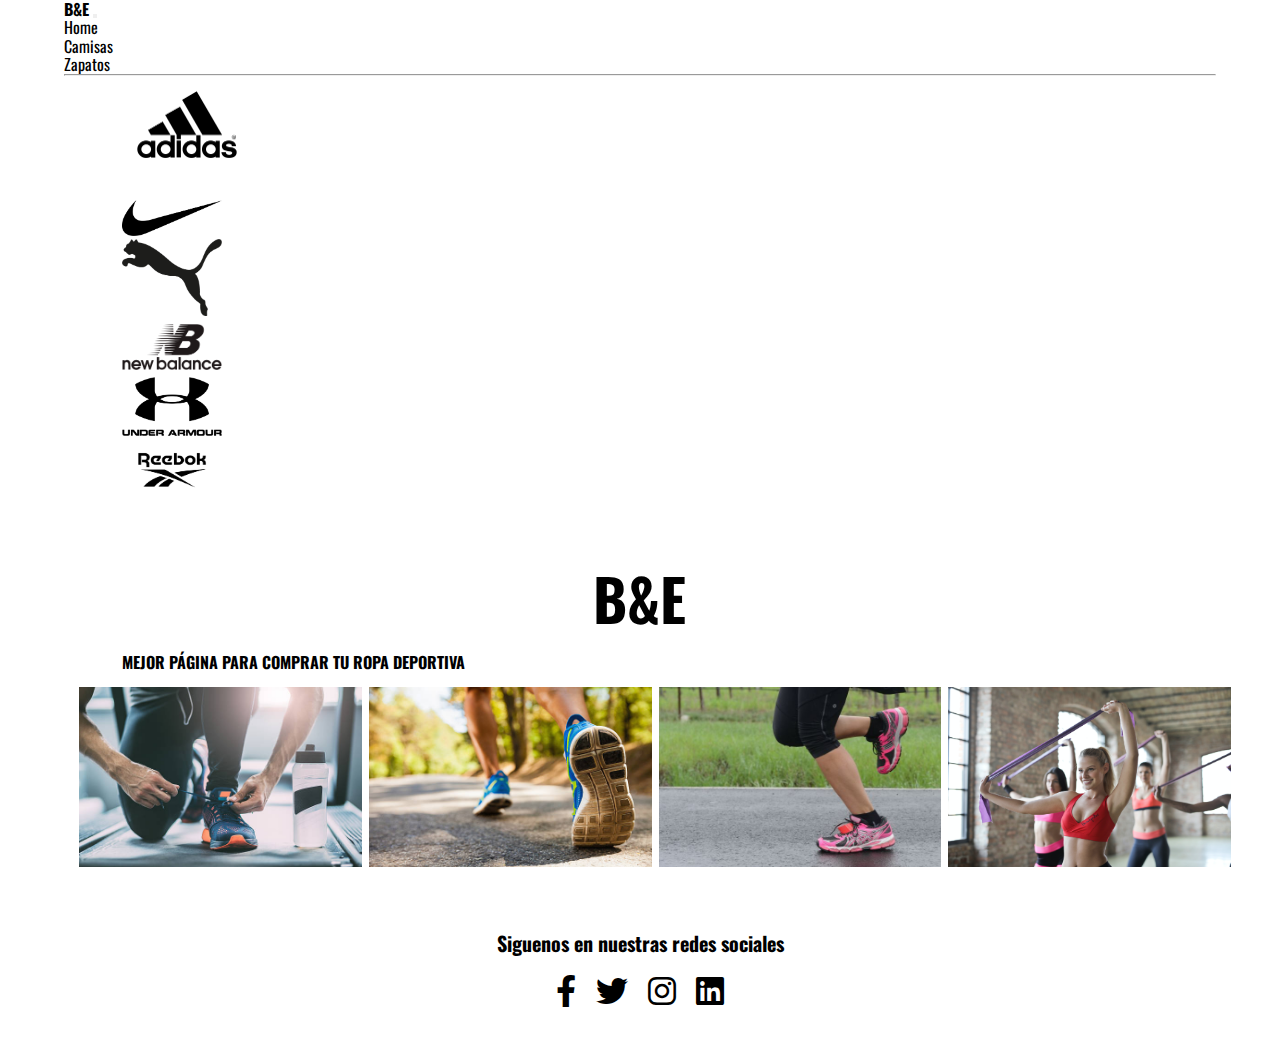
<file: Proyecto/index.html>
<!DOCTYPE html>
<html>
	<head>
		<title>Página B&E</title>
		<meta charset="utf-8">
		<meta name="keywords" content="zapatos, nike, adidas, rebook, camisa, gorra, cachucha">
		<meta name="description" content="La mejor página de zapatos a nivel nacional, con envíos seguros y la mejor calidad">
		<meta name="author" content="William Bernal">
		<meta name="copyright" content="Facebook Inc.">
		<meta name="robots" content="index">
		<link rel="stylesheet" type="text/css" href="estiloNew.css">
		<link rel="stylesheet" type="text/css" href="normalize.css">
		<link rel="icon" href="logo.ico">
		<!-- FONT AWESOME -->
		<link rel="stylesheet" href="https://cdnjs.cloudflare.com/ajax/libs/font-awesome/6.0.0/css/all.min.css" integrity="sha512-9usAa10IRO0HhonpyAIVpjrylPvoDwiPUiKdWk5t3PyolY1cOd4DSE0Ga+ri4AuTroPR5aQvXU9xC6qOPnzFeg==" crossorigin="anonymous" referrerpolicy="no-referrer" />
		<link rel="preconnect" href="https://fonts.googleapis.com">
		<link rel="preconnect" href="https://fonts.gstatic.com" crossorigin>
		<link href="https://fonts.googleapis.com/css2?family=Oswald:wght@300&display=swap" rel="stylesheet">
		<link href="https://cdn.jsdelivr.net/npm/bootstrap@5.1.3/dist/css/bootstrap.min.css" rel="stylesheet" integrity="sha384-1BmE4kWBq78iYhFldvKuhfTAU6auU8tT94WrHftjDbrCEXSU1oBoqyl2QvZ6jIW3" crossorigin="anonymous">
		<meta name="viewport" content="width=device-width, initial-scale=1.0">
	</head>
	<body>
		<div class="container">
			<nav class="navbar navbar-expand-lg navbar-light" id="nav">
				<div class="container-fluid">
				  <a class="navbar-brand" href="#"><b>B&E</b></a>
				  <button class="navbar-toggler" type="button" data-bs-toggle="collapse" data-bs-target="#navbarNav" aria-controls="navbarNav" aria-expanded="false" aria-label="Toggle navigation">
					<span class="navbar-toggler-icon"></span>
				  </button>
				  <div class="collapse navbar-collapse" id="navbarNav">
					<ul class="navbar-nav">
					  <li class="nav-item">
						<a class="nav-link active" aria-current="page" href="index.html">Home</a>
					  </li>
					  <li class="nav-item">
						<a class="nav-link" href="camisa.html">Camisas</a>
					  </li>
					  <li class="nav-item">
						<a class="nav-link" href="#">Zapatos</a>
					  </li>
					</ul>
				  </div>
				</div>
			  </nav>
			<hr>
			
			<header class="container text-center">
				<div class="row">
					<div class="col-lg-2 col-sm-4 col-6">
						<img src="img/adidas.png" class="rounder" alt="ADIDAS">
					</div>
					<div class="col-lg-2 col-sm-4 col-6">
						<img src="img/nike.png" class="rounded nike" alt="NIKE">
					</div>
					<div class="col-lg-2 col-sm-4 col-6">
						<img src="img/puma.png" class="rounded" alt="PUMA">
					</div>
					<div class="col-lg-2 col-sm-4 col-6">
						<img src="img/new-balance.png" class="rounded" alt="NEW BALANCE">
					</div>
					<div class="col-lg-2 col-sm-4 col-6 .d-none .d-sm-block">
						<img src="img/under-armour.png" class="rounded" alt="UNDER ARMOUR">
					</div>
					<div class="col-lg-2 col-sm-4 col-6 .d-none .d-sm-block">
						<img src="img/reebok.png" class="rounded" alt="REEBOK">
					</div>
				</div>	
			</header>

			<!-- <header class="container-img">
				<img src="img/adidas.png" alt="ADIDAS">
				<img src="img/nike.png" alt="NIKE">
				<img src="img/puma.png" alt="PUMA">
				<img src="img/new-balance.png" alt="NEW BALANCE">
				<img src="img/under-armour.png" alt="UNDER ARMOUR">
			</header> -->
			<div class="container">
				<div class="row">
					<div class="col-md-12">
						<h1 class="title"> <b class="bande">B&E</b></h1>
						<h4 class="text-center">MEJOR PÁGINA PARA COMPRAR TU ROPA DEPORTIVA</h4>
					</div>
				</div>
			</div>

			<div class="principal">
				
				<img src="img/img-principal1.jpg" alt="IMAGEN 1">
				<img src="img/img-principal2.jpg" alt="IMAGEN 2">
				<img src="img/img-principal3.jpg" alt="IMAGEN 3">
				<img src="img/img-principal4.jpg" alt="IMAGEN 4">
			
			</div>

		</div>

		<section class="footer">
			<h3>Siguenos en nuestras redes sociales</h3>
			<div class="links">
				<a href="#">
					<i class="fab fa-facebook-f"></i>
				</a>
				<a href="#">
					<i class="fab fa-twitter"></i>
				</a>
				<a href="https://www.instagram.com/?hl=es">
					<i class="fab fa-instagram"></i>
				</a>
				<a href="#">
					<i class="fab fa-linkedin"></i>
				</a>
			</div>
		</section>


	<script src="https://cdn.jsdelivr.net/npm/bootstrap@5.1.3/dist/js/bootstrap.bundle.min.js" integrity="sha384-ka7Sk0Gln4gmtz2MlQnikT1wXgYsOg+OMhuP+IlRH9sENBO0LRn5q+8nbTov4+1p" crossorigin="anonymous"></script>
	</body>
</html>
</file>
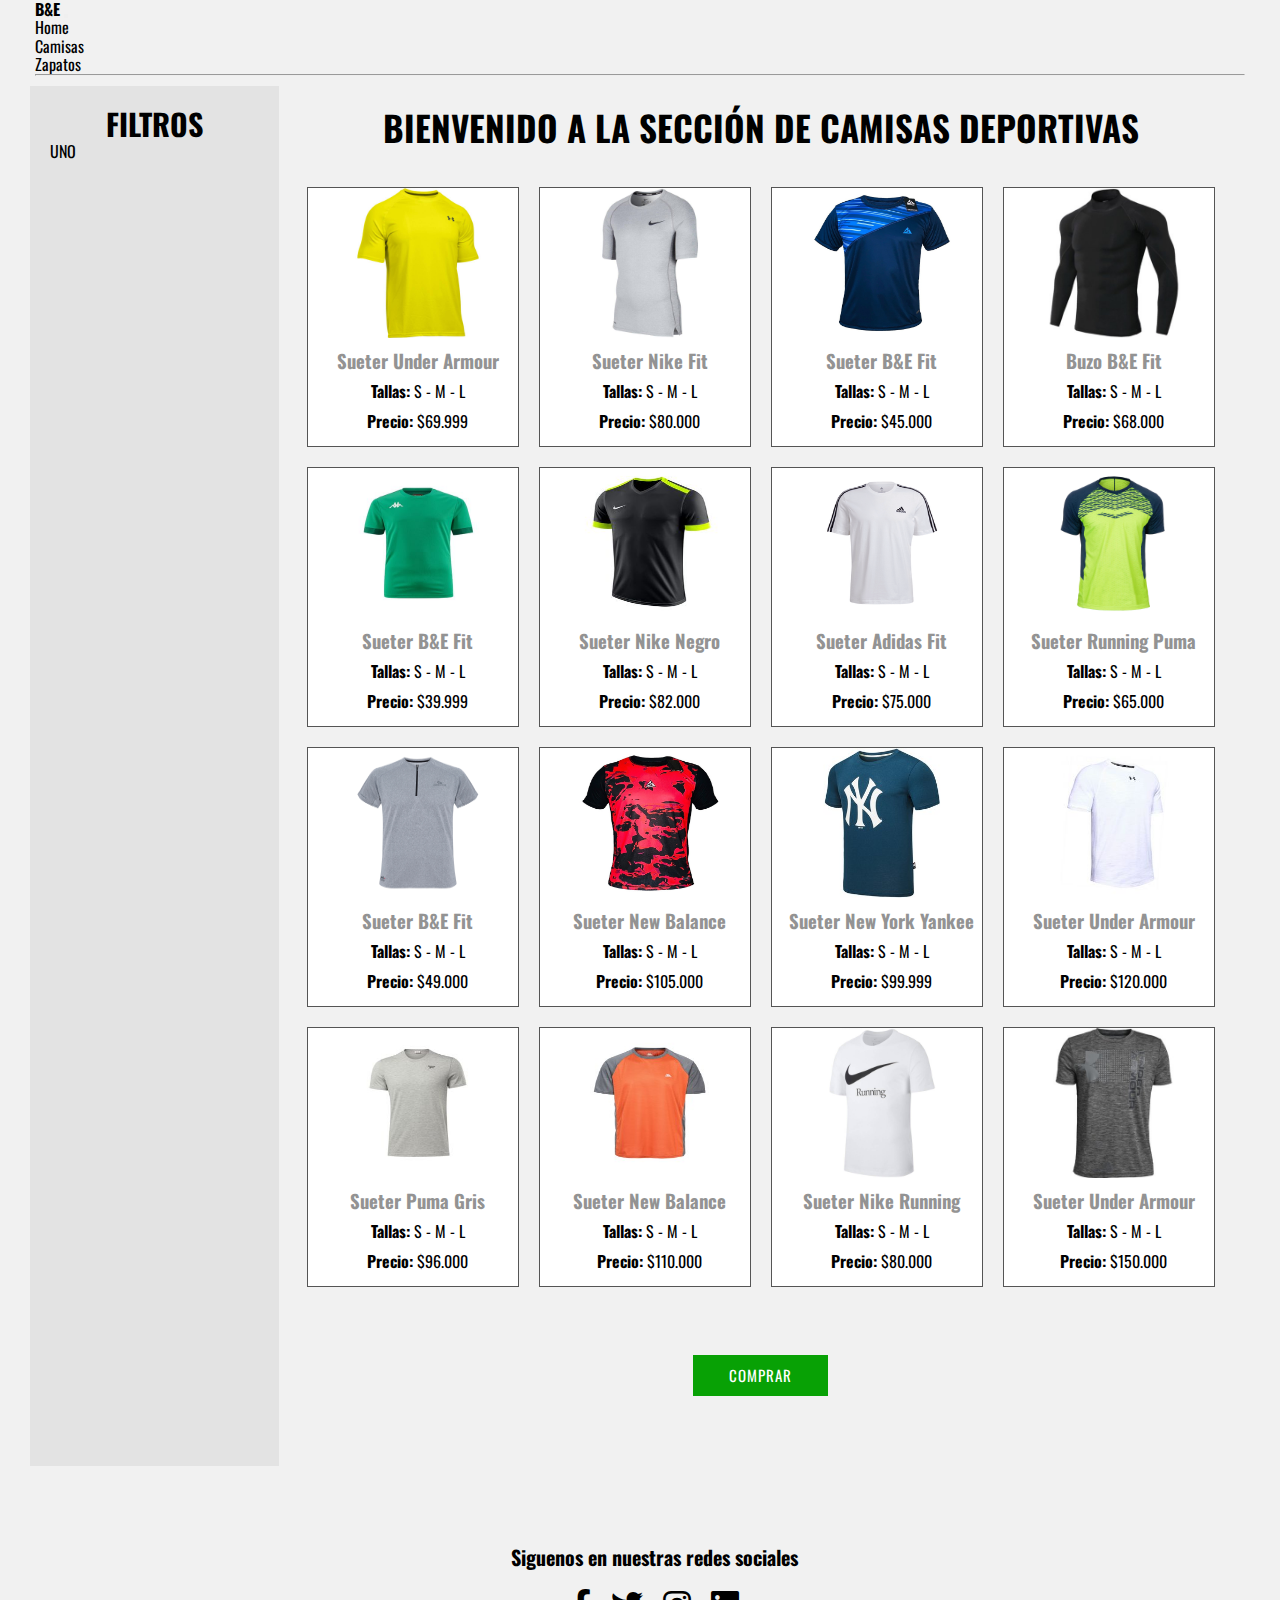
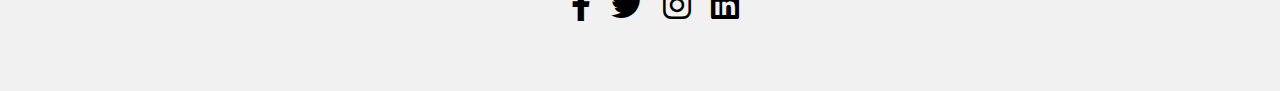
<file: Proyecto/camisa.html>
<!DOCTYPE html>
<html>
	<head>
		<title>Página B&E</title>
		<meta charset="utf-8">
		<meta name="keywords" content="zapatos, nike, adidas, rebook, camisa, gorra, cachucha">
		<meta name="description" content="La mejor página de zapatos a nivel nacional, con envíos seguros y la mejor calidad">
		<meta name="author" content="William Bernal">
		<meta name="copyright" content="Facebook Inc.">
		<meta name="robots" content="index">
		<link rel="stylesheet" type="text/css" href="estiloCamisa.css">
		<link rel="stylesheet" type="text/css" href="normalize.css">
		<meta name="viewport" content="width=device-width, initial-scale=1.0">
		<link rel="icon" href="logo.ico">
		<!-- FONT AWESOME -->
		<link rel="stylesheet" href="https://cdnjs.cloudflare.com/ajax/libs/font-awesome/6.0.0/css/all.min.css" integrity="sha512-9usAa10IRO0HhonpyAIVpjrylPvoDwiPUiKdWk5t3PyolY1cOd4DSE0Ga+ri4AuTroPR5aQvXU9xC6qOPnzFeg==" crossorigin="anonymous" referrerpolicy="no-referrer" />
		<link rel="preconnect" href="https://fonts.googleapis.com">
		<link rel="preconnect" href="https://fonts.gstatic.com" crossorigin>
		<link href="https://fonts.googleapis.com/css2?family=Oswald:wght@300&display=swap" rel="stylesheet">
		<link href="https://cdn.jsdelivr.net/npm/bootstrap@5.1.3/dist/css/bootstrap.min.css" rel="stylesheet" integrity="sha384-1BmE4kWBq78iYhFldvKuhfTAU6auU8tT94WrHftjDbrCEXSU1oBoqyl2QvZ6jIW3" crossorigin="anonymous">
	</head>
	<body>
		<div class="content">

			<header class="header">
				<nav class="navbar navbar-expand-lg navbar-light" id="nav">
					<div class="container-fluid">
					  <a class="navbar-brand" href="#"><b>B&E</b></a>
					  <button class="navbar-toggler" type="button" data-bs-toggle="collapse" data-bs-target="#navbarNav" aria-controls="navbarNav" aria-expanded="false" aria-label="Toggle navigation">
						<span class="navbar-toggler-icon"></span>
					  </button>
					  <div class="collapse navbar-collapse" id="navbarNav">
						<ul class="navbar-nav">
						  <li class="nav-item">
							<a class="nav-link active" aria-current="page" href="index.html">Home</a>
						  </li>
						  <li class="nav-item">
							<a class="nav-link" href="camisa.html">Camisas</a>
						  </li>
						  <li class="nav-item">
							<a class="nav-link" href="#">Zapatos</a>
						  </li>
						</ul>
					  </div>
					</div>
				  </nav>
				<hr>
			</header>

			<aside class="aside">
				<h1 class="title-aside">FILTROS</h1>
				<nav class="filter">
					<div class="container">
						<div class="row">
						  <div class="col">
							UNO
						  </div>
						</div>
					</div>
				</nav>
			</aside>

			<aside class="aside__responsive">
				<h1 class="title-aside title-aside_responsive">FILTROS</h1>
				<nav class="filter">
					<div class="nav-filter">
							<a href="#">Marca</a>
							<a href="#">Precio</a>
							<a href="#">Talla</a>
							<a href="#">Entrega Rápida</a>
							<a href="#">Envío Gratis</a>
					</div>
				</nav>
			</aside>

			<article class="main">
				<h1 class="title-article">BIENVENIDO A LA SECCIÓN DE CAMISAS DEPORTIVAS</h1>
				<div class="main-shirt">
					<div class="div-shirt1 shirt">
						<img src="img/Camisa/camisa1.jpg" alt="sueter 1">
						<h3 class="name">Sueter Under Armour</h3>
						<p><b>Tallas: </b>S - M - L</p>
						<p><b>Precio: </b>$69.999</p>
					</div>
					<div class="div-shirt2 shirt">
						<img src="img/Camisa/camisa2.jpg" alt="sueter 2">
						<h3 class="name">Sueter Nike Fit</h3>
						<p><b>Tallas: </b>S - M - L</p>
						<p><b>Precio: </b>$80.000</p>
					</div>
					<div class="div-shirt3 shirt">
						<img src="img/Camisa/camisa 3.jpg" alt="Sueter 3">
						<h3 class="name">Sueter B&E Fit</h3>
						<p><b>Tallas: </b>S - M - L</p>
						<p><b>Precio: </b>$45.000</p>
					</div>
					<div class="div-shirt4 shirt">
						<img src="img/Camisa/camisa 4.jpg" alt="Sueter 4">
						<h3 class="name">Buzo B&E Fit</h3>
						<p><b>Tallas: </b>S - M - L</p>
						<p><b>Precio: </b>$68.000</p>
					</div>
					<div class="div-shirt5 shirt">
						<img src="img/Camisa/camisa 5.jpg" alt="Sueter 5">
						<h3 class="name">Sueter B&E Fit</h3>
						<p><b>Tallas: </b>S - M - L</p>
						<p><b>Precio: </b>$39.999</p>
					</div>
					<div class="div-shirt6 shirt">
						<img src="img/Camisa/camisa 6.jpg" alt="Sueter 6">
						<h3 class="name">Sueter Nike Negro</h3>
						<p><b>Tallas: </b>S - M - L</p>
						<p><b>Precio: </b>$82.000</p>
					</div>
					<div class="div-shirt7 shirt">
						<img src="img/Camisa/camisa7.jpg" alt="Sueter 7">
						<h3 class="name">Sueter Adidas Fit</h3>
						<p><b>Tallas: </b>S - M - L</p>
						<p><b>Precio: </b>$75.000</p>
					</div>
					<div class="div-shirt8 shirt">
						<img src="img/Camisa/camisa8.jpg" alt="Sueter 8">
						<h3 class="name">Sueter Running Puma</h3>
						<p><b>Tallas: </b>S - M - L</p>
						<p><b>Precio: </b>$65.000</p>
					</div>
					<div class="div-shirt9 shirt">
						<img src="img/Camisa/camisa9.jpg" alt="Sueter 8">
						<h3 class="name">Sueter B&E Fit</h3>
						<p><b>Tallas: </b>S - M - L</p>
						<p><b>Precio: </b>$49.000</p>
					</div>
					<div class="div-shirt10 shirt">
						<img src="img/Camisa/camisa10.jpg" alt="Sueter 8">
						<h3 class="name">Sueter New Balance</h3>
						<p><b>Tallas: </b>S - M - L</p>
						<p><b>Precio: </b>$105.000</p>
					</div>
					<div class="div-shirt11 shirt">
						<img src="img/Camisa/camisa11.jpg" alt="Sueter 8">
						<h3 class="name">Sueter New York Yankee</h3>
						<p><b>Tallas: </b>S - M - L</p>
						<p><b>Precio: </b>$99.999</p>
					</div>
					<div class="div-shirt12 shirt">
						<img src="img/Camisa/camisa12.jpg" alt="Sueter 8">
						<h3 class="name">Sueter Under Armour</h3>
						<p><b>Tallas: </b>S - M - L</p>
						<p><b>Precio: </b>$120.000</p>
					</div>
					<div class="div-shirt13 shirt">
						<img src="img/Camisa/camisa13.jpg" alt="Sueter 8">
						<h3 class="name">Sueter Puma Gris</h3>
						<p><b>Tallas: </b>S - M - L</p>
						<p><b>Precio: </b>$96.000</p>
					</div>
					<div class="div-shirt14 shirt">
						<img src="img/Camisa/camisa14.jpg" alt="Sueter 8">
						<h3 class="name">Sueter New Balance</h3>
						<p><b>Tallas: </b>S - M - L</p>
						<p><b>Precio: </b>$110.000</p>
					</div>
					<div class="div-shirt15 shirt">
						<img src="img/Camisa/camisa15.jpg" alt="Sueter 8">
						<h3 class="name">Sueter Nike Running</h3>
						<p><b>Tallas: </b>S - M - L</p>
						<p><b>Precio: </b>$80.000</p>
					</div>
					<div class="div-shirt16 shirt">
						<img src="img/Camisa/camisa16.jpg" alt="Sueter 8">
						<h3 class="name">Sueter Under Armour</h3>
						<p><b>Tallas: </b>S - M - L</p>
						<p><b>Precio: </b>$150.000</p>
					</div>
				</div>
				<br>
				<form>
					<input type="hidden" name="data" class="shirt-data">
					<input type="submit" value="COMPRAR" class="send-button">
				</form>

				<script src="mainCodigo.js"></script>
			</article>

			<footer class="footer">
				<h3>Siguenos en nuestras redes sociales</h3>
				<div class="links">
					<a href="#">
						<i class="fab fa-facebook-f" target="_BLANK"></i>
					</a>
					<a href="#">
						<i class="fab fa-twitter" target="_BLANK"></i>
					</a>
					<a href="https://www.instagram.com/?hl=es">
						<i class="fab fa-instagram" target="_BLANK"></i>
					</a>
					<a href="#">
						<i class="fab fa-linkedin" target="_BLANK"></i>
					</a>
				</div>
			</footer>

		</div>

	<script src="https://cdn.jsdelivr.net/npm/bootstrap@5.1.3/dist/js/bootstrap.bundle.min.js" integrity="sha384-ka7Sk0Gln4gmtz2MlQnikT1wXgYsOg+OMhuP+IlRH9sENBO0LRn5q+8nbTov4+1p" crossorigin="anonymous"></script>
	</body>
</html>
</file>
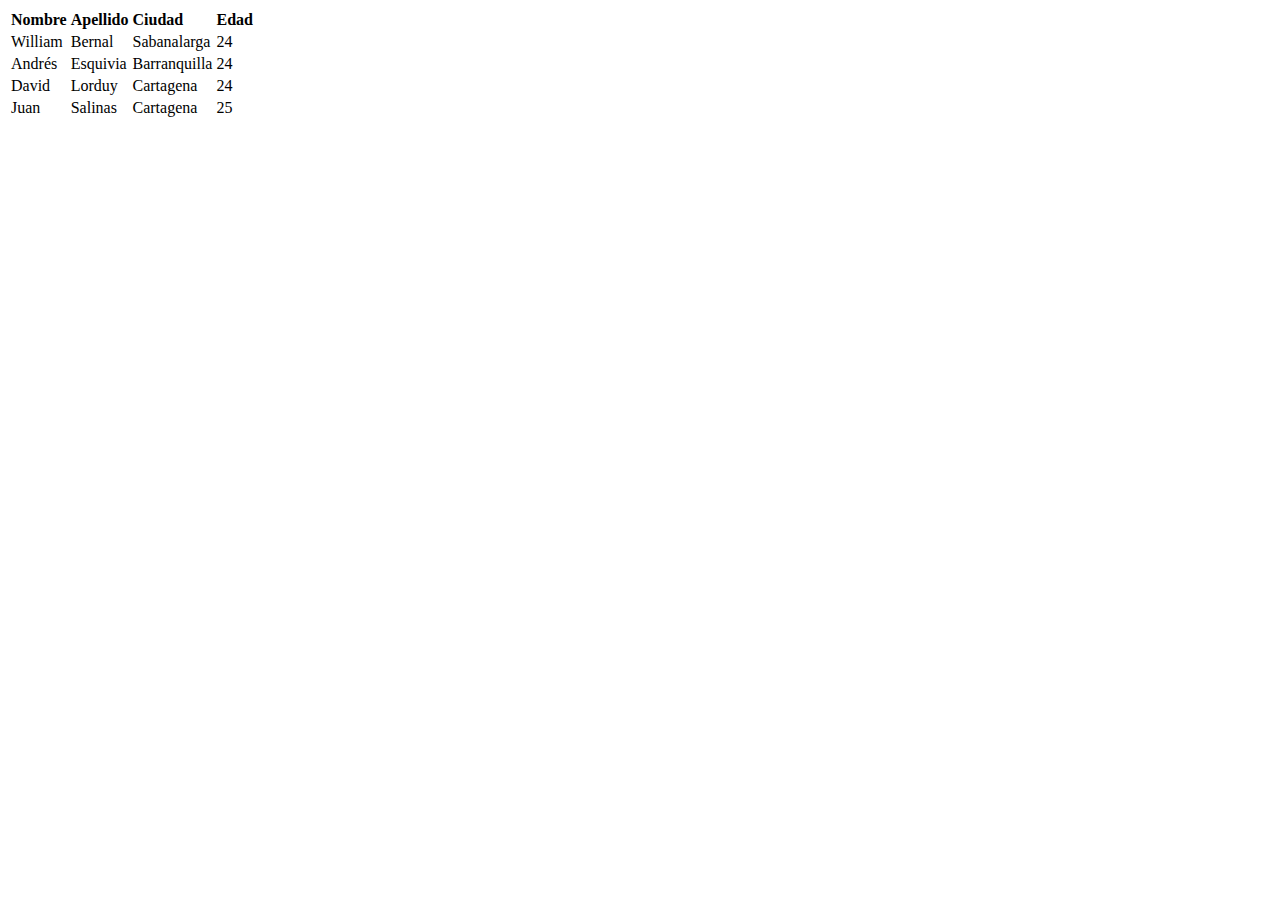
<file: Proyecto/Pagina.html>
<!DOCTYPE html>
<html>
	<head>
		<title>Tienda B&E</title>
		<meta charset="utf-8">
		<link rel="icon" href="logo.ico">
	</head>
	<body>
		<table>
			<tr>
				<td><b>Nombre</b></td>
				<td><b>Apellido</b></td>
				<td><b>Ciudad</b></td>
				<td><b>Edad</b></td>
			</tr>
			<tr>
				<td>William</td>
				<td>Bernal</td>
				<td>Sabanalarga</td>
				<td>24</td>
			</tr>
			<tr>
				<td>Andrés</td>
				<td>Esquivia</td>
				<td>Barranquilla</td>
				<td>24</td>
			</tr>
			<tr>
				<td>David</td>
				<td>Lorduy</td>
				<td>Cartagena</td>
				<td>24</td>
			</tr>
			<tr>
				<td>Juan</td>
				<td>Salinas</td>
				<td>Cartagena</td>
				<td>25</td>
			</tr>
		</table>
	</body>
</html>
</file>
<file: Proyecto/estiloNew.css>
body {
	background-color: rgba(var(--bs-light-rgb),var(--bs-bg-opacity));
	font-family: 'Oswald', sans-serif;
	font-size: 16px;
}

.navbar {
	background-color: transparent;
}

a{
	color: rgb(0, 0, 0);
	text-decoration: none;
}

ul {
	list-style: none;
}

.container {
	width: 90%;
	/* background-color: #656; */
	margin: auto;
}

.nav-menu{
	position: relative;
}

/*NAVEGATION*/

.nav-main{
	font-size: 17px;
	display: flex;
	justify-content: space-between;
	align-items: center;
	height: 60px;
	padding: 20px 0;
}

.main-logo{
	width: 50px; 
}

/*NAV LEFT*/

.nav-main ul{
	display: flex;
	left: 100px;
}

.nav-main ul li{
	padding: 20px;
}

.nav-main ul li a{
	padding: 5px;
}

.nav-main ul li:hover {
	border-bottom: 2px solid #000;
}

.nav-main ul.nav-menu{
	flex: 1;
	margin-left: 20px;
}

/*LOGOS DE LAS MARCAS*/

/* .container-img{
	text-align: center;
	margin-top: 60px; 
}

.container-img img{
	margin: 10px;
	width: 120px;
	height: 120px;
	object-fit: scale-down;
} */

/*PRINCIPAL PART*/

.title{
	text-align: center;
	margin-top: 60px;
}

.bande{
	font-size: 58px;
}

.principal{
	display: grid;
	grid-template-columns: repeat(4, 1fr);
	gap: 7px;
}

.principal img{
	width: 100%;
	height: 180px;
}

/* FOOTER */

.footer{
	margin: 50px;
}

.footer h3 {
	text-align: center;
	font-size: 20px;
	margin-bottom: 20px;
}

.links {
	display: flex;
	align-items: center;
	justify-content: center;
}

.links a{
	margin: 0 10px;
}

.links a i{
	font-size: 2rem;
}




.navbar-light .navbar-nav .nav-item .nav-link {
	color: #000;
}
.rounded {
	margin: auto;
}
.nike {
	margin-top: 25px;
}
img, svg {
	width: 100px;
	margin: 15px;
}
</file>
<file: Proyecto/estiloCamisa.css>
body{
	background-color: #f1f1f1f8;
	/* background-image: url("data:image/svg+xml,%3Csvg width='100' height='100' viewBox='0 0 100 100' xmlns='http://www.w3.org/2000/svg'%3E%3Cpath d='M11 18c3.866 0 7-3.134 7-7s-3.134-7-7-7-7 3.134-7 7 3.134 7 7 7zm48 25c3.866 0 7-3.134 7-7s-3.134-7-7-7-7 3.134-7 7 3.134 7 7 7zm-43-7c1.657 0 3-1.343 3-3s-1.343-3-3-3-3 1.343-3 3 1.343 3 3 3zm63 31c1.657 0 3-1.343 3-3s-1.343-3-3-3-3 1.343-3 3 1.343 3 3 3zM34 90c1.657 0 3-1.343 3-3s-1.343-3-3-3-3 1.343-3 3 1.343 3 3 3zm56-76c1.657 0 3-1.343 3-3s-1.343-3-3-3-3 1.343-3 3 1.343 3 3 3zM12 86c2.21 0 4-1.79 4-4s-1.79-4-4-4-4 1.79-4 4 1.79 4 4 4zm28-65c2.21 0 4-1.79 4-4s-1.79-4-4-4-4 1.79-4 4 1.79 4 4 4zm23-11c2.76 0 5-2.24 5-5s-2.24-5-5-5-5 2.24-5 5 2.24 5 5 5zm-6 60c2.21 0 4-1.79 4-4s-1.79-4-4-4-4 1.79-4 4 1.79 4 4 4zm29 22c2.76 0 5-2.24 5-5s-2.24-5-5-5-5 2.24-5 5 2.24 5 5 5zM32 63c2.76 0 5-2.24 5-5s-2.24-5-5-5-5 2.24-5 5 2.24 5 5 5zm57-13c2.76 0 5-2.24 5-5s-2.24-5-5-5-5 2.24-5 5 2.24 5 5 5zm-9-21c1.105 0 2-.895 2-2s-.895-2-2-2-2 .895-2 2 .895 2 2 2zM60 91c1.105 0 2-.895 2-2s-.895-2-2-2-2 .895-2 2 .895 2 2 2zM35 41c1.105 0 2-.895 2-2s-.895-2-2-2-2 .895-2 2 .895 2 2 2zM12 60c1.105 0 2-.895 2-2s-.895-2-2-2-2 .895-2 2 .895 2 2 2z' fill='%23aaaaaa' fill-opacity='0.36' fill-rule='evenodd'/%3E%3C/svg%3E"); */
	/* background: url(font-page.jpg); */
	/* background-size: 800px 1400px; */
	font-family: 'Oswald', sans-serif;
	font-size: 16px;
}

.content{
	display: flex;
	flex-direction: column;
	/* height: 100vh; */
}

a{
	color: rgb(0, 0, 0);
	text-decoration: none;
}

ul {
	list-style: none;
}

.header {
	flex-basis: 60px;
	width: 94.5%;
	/* background-color: #656; */
	margin: auto;
	/* display: none; */
}

/* .header__responsive{
	flex-basis: 60px;
	width: 94.5%; */
	/* background-color: #656; */
	/* margin: auto;
} */

/*NAVEGATION*/

.nav-main{
	font-size: 17px;
	display: flex;
	justify-content: space-between;
	align-items: center;
	height: 60px;
	padding: 20px 0;
}

.main-logo{
	width: 50px; 
}

/*NAV LEFT*/

.nav-main ul{
	display: flex;
}

.nav-main ul li{
	padding: 20px;
}

.nav-main ul li a{
	padding: 5px;
}

.nav-main ul li:hover {
	border-bottom: 2px solid #000;
}

/* .nav-main ul li i:hover {
	border-bottom: 2px solid #000;
} */

.nav-main ul.nav-main{
	flex: 1;
	margin-left: 20px;
}

/*TITULO*/
.title-article{
	font-size: 35px;
	text-align: center;
	margin: 1px;
}

.title-aside{
	font-size: 30px;
	text-align: center;
	margin: 1px;
}

/*ASIDE*/

.aside__responsive{
	/* flex-basis: 200px; */
	width: 90%;
	background-color: #e1e1e1e8;
	flex-grow: 1;
	flex-shrink: 0;
	padding: 10px;
	margin: auto;
}


.aside__responsive nav {
	position: absolute;
	opacity: 0;
  	transition: all 1s;
  	z-index: 1;
	width: 100px;
	margin-left: -10px;

}

.aside__responsive:hover > nav {
	opacity: 1;
	background-color: #e1e1e1e8;
}

.aside__responsive:hover > a {
	background-color: #e1e1e1e8;
}

.aside{
	flex-basis: 200px;
	width: 90%;
	/* background-color: rgba(255, 255, 0, 0.589); */
	flex-grow: 1;
	flex-shrink: 0;
	padding: 20px;
	margin: auto;
	display: none;
}


/*MAIN*/
.main{
	width: 94.5%;
	flex-grow: 2;
	flex-shrink: 0;
	padding: 20px;
	margin: auto;
} 	

/*FOOTER*/
.footer{
	width: 94.5%;
	/* background-color: rgba(255, 0, 0, 0.473); */
	flex-grow: 1;
	padding: 20px;
	margin: auto;
}

@media only screen and (min-width: 700px) {

	.content {
		display: grid;
		grid-template-columns: 500px repeat(2 1fr);
		grid-template-rows: 80px repeat(4 1fr) 80px;
	}

	.header {
		grid-column: 1 / span 3;
	}

	/* .header__responsive {
		display: none;
	} */

	.aside {
		display: block;
		grid-column: 1 / 2;
		grid-row: 2 / 4;
		background-color: #e1e1e1e8;
		margin: 10px 30px 10px 30px;
	}

	.aside__responsive {
		display: none;
	}

	.main {
		grid-column: 2 / span 2;
		grid-row: 2 / 4;
		/* background-color: #fff; */
		margin: 10px 40px 10px 10px;
	}

	.footer {
		grid-column: 1 / span 3;
		grid-row: 6 / 7;
	}
}

.nav-filter{
	display: flex;
	flex-direction: column;
	padding: 0 20px;
}

.nav-filter a{
	color: #858585;
	font-size: 20px;
	margin: 30px 0;
}

.aside__responsive a{
	color: #000;
}

.main-shirt {
	display: grid;
	grid-template-columns: repeat(auto-fill, minmax(200px,1fr));
	gap: 20px;
}

.main-shirt div {
	padding: 0 0 10px 10px;
	background-color: #fff;
	text-align: center;
	line-height: 30px;
}

.main-shirt div img{
	width: 150px;
	height: 150px;
}

.main h1{
	margin-bottom: 40px;
}
.main-shirt div h3{
	color: #939393;
}

.shirt {
	border: 1px solid #555;
	cursor: pointer;
}

.shirt:hover {
	border-color: #3b5;
	box-shadow: 0 0 30px #081a05;
}

.shirt:focus {
	border-color: #3b5;
	box-shadow: 0 0 30px #081a05;
}

form {
	text-align: center;
	padding: 50px;
}

input[type="submit"]{
	background-color: #08a105;
	color: #fff;
	border: none;
	padding: 12px 36px;
	font-size: 15px;
	letter-spacing: 1px;
}

.footer{
	margin: 50px;
}

.footer h3 {
	text-align: center;
	font-size: 20px;
	margin-bottom: 20px;
}

.links {
	display: flex;
	align-items: center;
	justify-content: center;
}

.links a{
	margin: 0 10px;
}

.links a i{
	font-size: 2rem;
}







.navbar-light .navbar-nav .nav-item .nav-link {
	color: #000;
}
</file>
